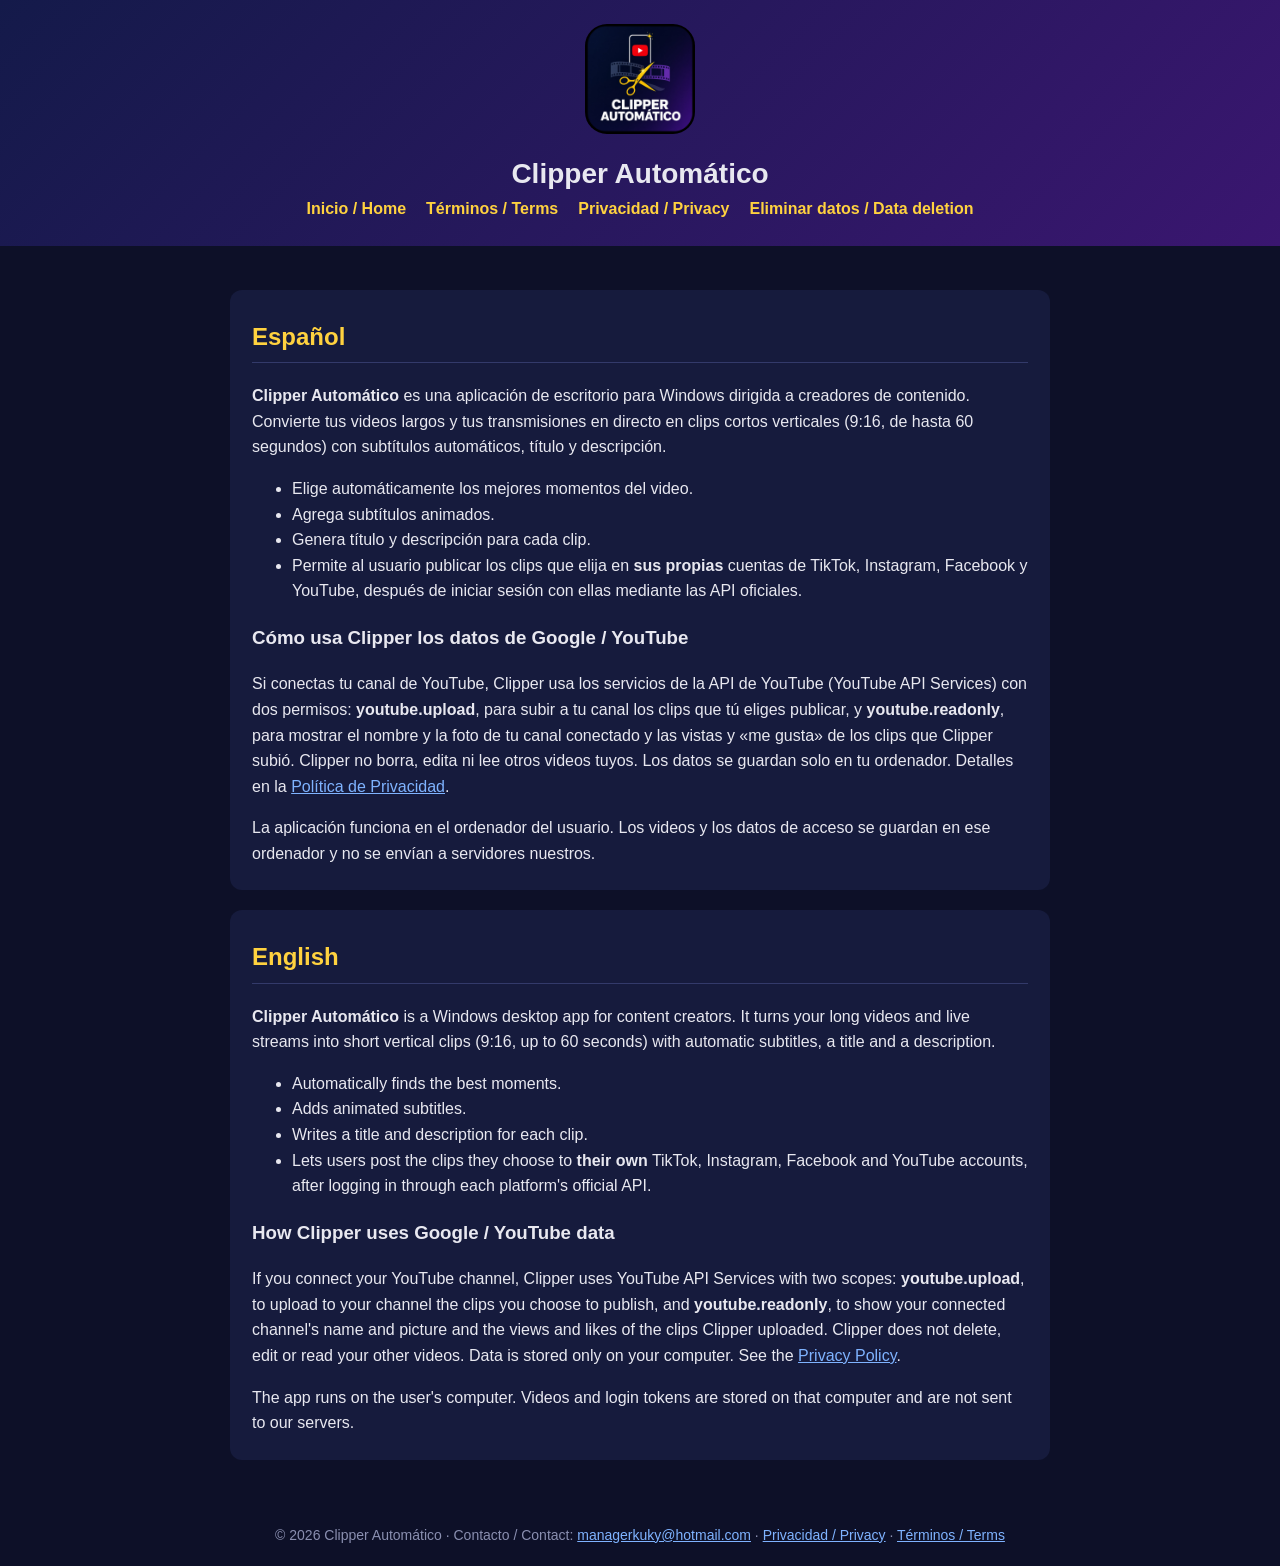
<file: index.html>
<!doctype html><html lang="es"><head><meta charset="utf-8"><meta name="viewport" content="width=device-width,initial-scale=1"><link rel="stylesheet" href="style.css"><title>Inicio - Clipper Automático</title></head><body><header><img src="logo.png" alt="Clipper Automático"><h1>Clipper Automático</h1><nav><a href="index.html">Inicio / Home</a><a href="terminos.html">Términos / Terms</a><a href="privacidad.html">Privacidad / Privacy</a><a href="eliminar-datos.html">Eliminar datos / Data deletion</a></nav></header><main>
<div class="lang"><h2>Español</h2>
<p><b>Clipper Automático</b> es una aplicación de escritorio para Windows dirigida a creadores de contenido. Convierte tus videos largos y tus transmisiones en directo en clips cortos verticales (9:16, de hasta 60 segundos) con subtítulos automáticos, título y descripción.</p>
<ul><li>Elige automáticamente los mejores momentos del video.</li><li>Agrega subtítulos animados.</li><li>Genera título y descripción para cada clip.</li>
<li>Permite al usuario publicar los clips que elija en <b>sus propias</b> cuentas de TikTok, Instagram, Facebook y YouTube, después de iniciar sesión con ellas mediante las API oficiales.</li></ul>
<h3>Cómo usa Clipper los datos de Google / YouTube</h3>
<p>Si conectas tu canal de YouTube, Clipper usa los servicios de la API de YouTube (YouTube API Services) con dos permisos: <b>youtube.upload</b>, para subir a tu canal los clips que tú eliges publicar, y <b>youtube.readonly</b>, para mostrar el nombre y la foto de tu canal conectado y las vistas y «me gusta» de los clips que Clipper subió. Clipper no borra, edita ni lee otros videos tuyos. Los datos se guardan solo en tu ordenador. Detalles en la <a href="privacidad.html">Política de Privacidad</a>.</p>
<p>La aplicación funciona en el ordenador del usuario. Los videos y los datos de acceso se guardan en ese ordenador y no se envían a servidores nuestros.</p></div>
<div class="lang"><h2>English</h2>
<p><b>Clipper Automático</b> is a Windows desktop app for content creators. It turns your long videos and live streams into short vertical clips (9:16, up to 60 seconds) with automatic subtitles, a title and a description.</p>
<ul><li>Automatically finds the best moments.</li><li>Adds animated subtitles.</li><li>Writes a title and description for each clip.</li>
<li>Lets users post the clips they choose to <b>their own</b> TikTok, Instagram, Facebook and YouTube accounts, after logging in through each platform's official API.</li></ul>
<h3>How Clipper uses Google / YouTube data</h3>
<p>If you connect your YouTube channel, Clipper uses YouTube API Services with two scopes: <b>youtube.upload</b>, to upload to your channel the clips you choose to publish, and <b>youtube.readonly</b>, to show your connected channel's name and picture and the views and likes of the clips Clipper uploaded. Clipper does not delete, edit or read your other videos. Data is stored only on your computer. See the <a href="privacidad.html">Privacy Policy</a>.</p>
<p>The app runs on the user's computer. Videos and login tokens are stored on that computer and are not sent to our servers.</p></div>
</main><footer>© 2026 Clipper Automático · Contacto / Contact: <a href="mailto:managerkuky@hotmail.com">managerkuky@hotmail.com</a> · <a href="privacidad.html">Privacidad / Privacy</a> · <a href="terminos.html">Términos / Terms</a></footer></body></html>
</file>
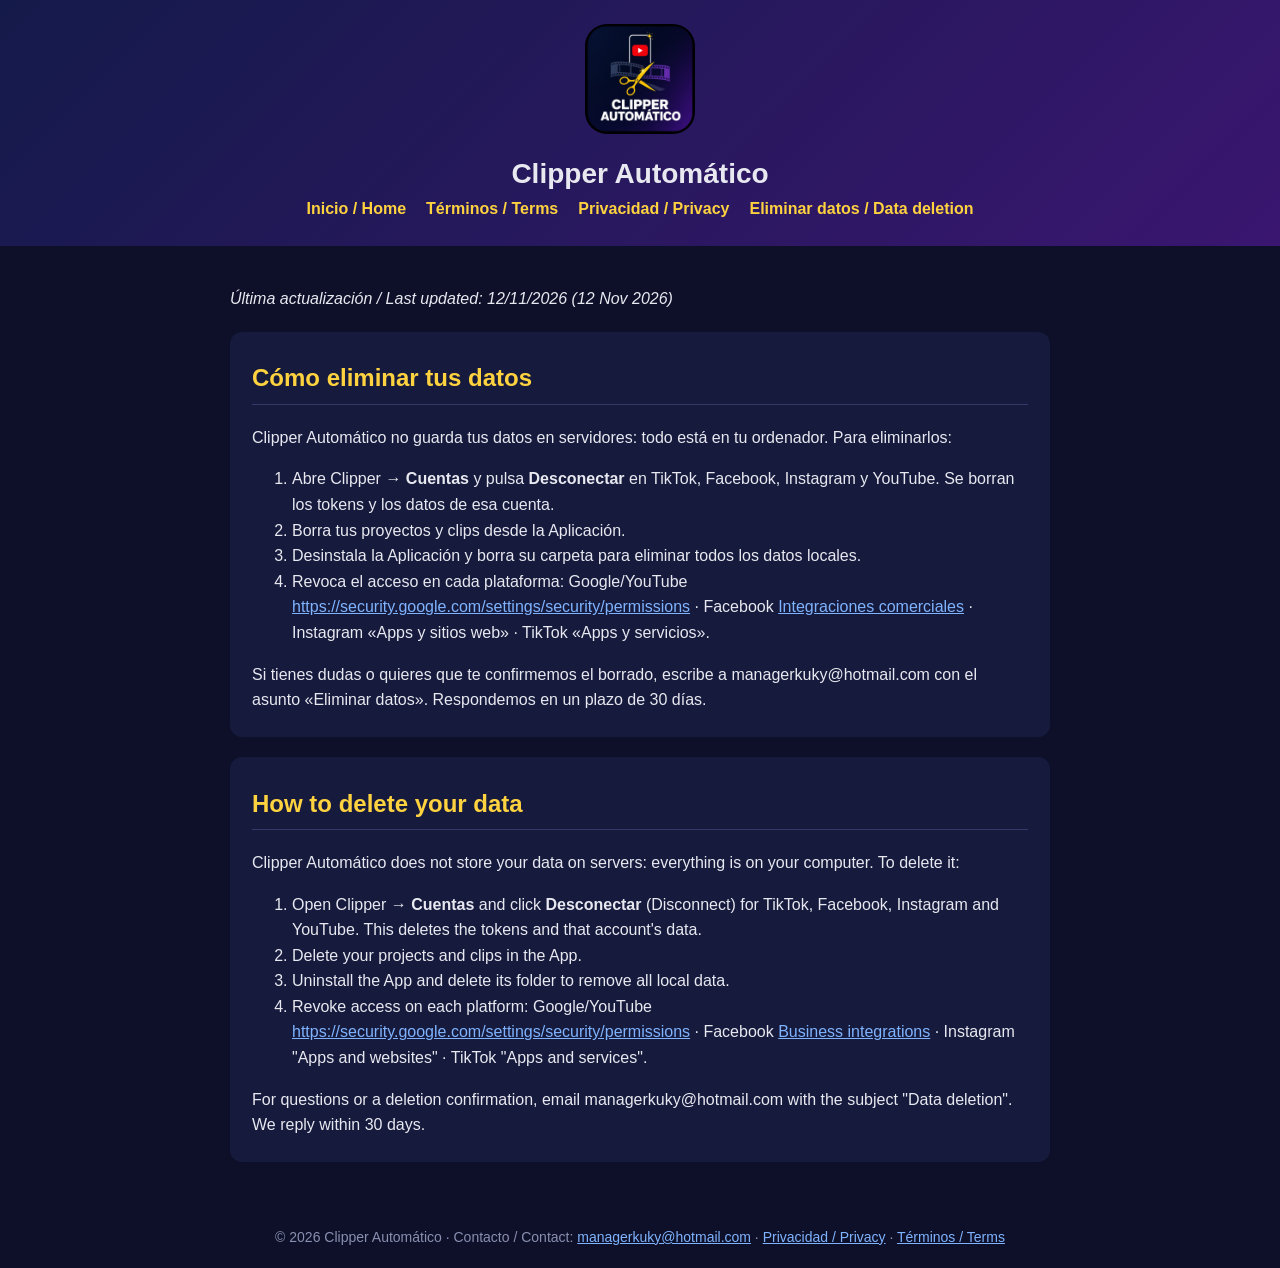
<file: eliminar-datos.html>
<!doctype html><html lang="es"><head><meta charset="utf-8"><meta name="viewport" content="width=device-width,initial-scale=1"><link rel="stylesheet" href="style.css"><title>Eliminar datos - Clipper Automático</title></head><body><header><img src="logo.png" alt="Clipper Automático"><h1>Clipper Automático</h1><nav><a href="index.html">Inicio / Home</a><a href="terminos.html">Términos / Terms</a><a href="privacidad.html">Privacidad / Privacy</a><a href="eliminar-datos.html">Eliminar datos / Data deletion</a></nav></header><main>
<p><i>Última actualización / Last updated: 12/11/2026 (12 Nov 2026)</i></p>
<div class="lang"><h2>Cómo eliminar tus datos</h2>
<p>Clipper Automático no guarda tus datos en servidores: todo está en tu ordenador. Para eliminarlos:</p>
<ol><li>Abre Clipper → <b>Cuentas</b> y pulsa <b>Desconectar</b> en TikTok, Facebook, Instagram y YouTube. Se borran los tokens y los datos de esa cuenta.</li>
<li>Borra tus proyectos y clips desde la Aplicación.</li>
<li>Desinstala la Aplicación y borra su carpeta para eliminar todos los datos locales.</li>
<li>Revoca el acceso en cada plataforma: Google/YouTube <a href="https://security.google.com/settings/security/permissions">https://security.google.com/settings/security/permissions</a> · Facebook <a href="https://www.facebook.com/settings?tab=business_tools">Integraciones comerciales</a> · Instagram «Apps y sitios web» · TikTok «Apps y servicios».</li></ol>
<p>Si tienes dudas o quieres que te confirmemos el borrado, escribe a managerkuky@hotmail.com con el asunto «Eliminar datos». Respondemos en un plazo de 30 días.</p></div>
<div class="lang"><h2>How to delete your data</h2>
<p>Clipper Automático does not store your data on servers: everything is on your computer. To delete it:</p>
<ol><li>Open Clipper → <b>Cuentas</b> and click <b>Desconectar</b> (Disconnect) for TikTok, Facebook, Instagram and YouTube. This deletes the tokens and that account's data.</li>
<li>Delete your projects and clips in the App.</li>
<li>Uninstall the App and delete its folder to remove all local data.</li>
<li>Revoke access on each platform: Google/YouTube <a href="https://security.google.com/settings/security/permissions">https://security.google.com/settings/security/permissions</a> · Facebook <a href="https://www.facebook.com/settings?tab=business_tools">Business integrations</a> · Instagram "Apps and websites" · TikTok "Apps and services".</li></ol>
<p>For questions or a deletion confirmation, email managerkuky@hotmail.com with the subject "Data deletion". We reply within 30 days.</p></div>
</main><footer>© 2026 Clipper Automático · Contacto / Contact: <a href="mailto:managerkuky@hotmail.com">managerkuky@hotmail.com</a> · <a href="privacidad.html">Privacidad / Privacy</a> · <a href="terminos.html">Términos / Terms</a></footer></body></html>
</file>
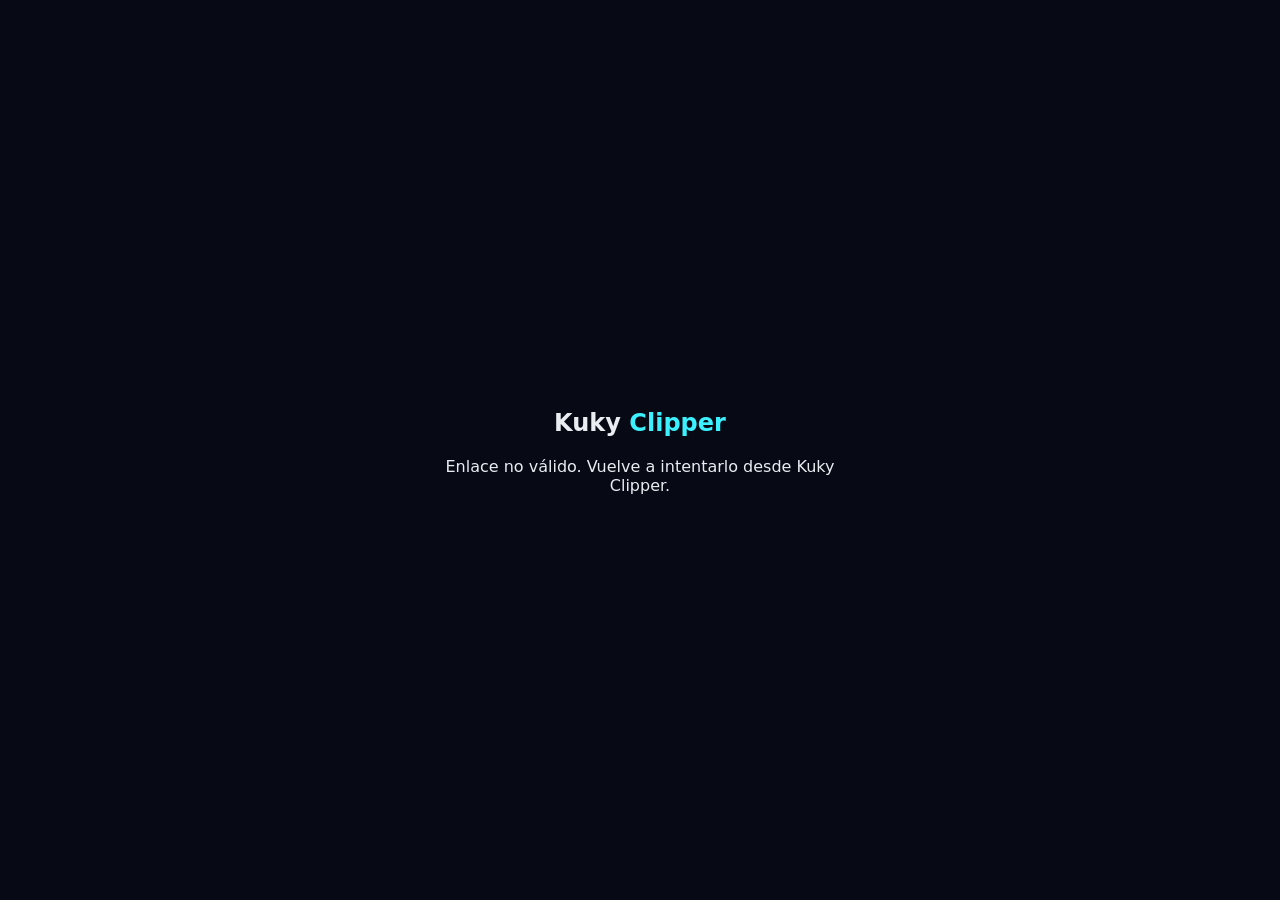
<file: oauth.html>
<!doctype html>
<!-- Kuky Clipper · © 2026 Maicor Mota. Todos los derechos reservados. -->
<!-- Página puente OAuth: https://managerkuky.github.io/clipper/oauth.html
     Reenvía code+state a TU PC (túnel) solo si la dirección es un túnel https conocido. No guarda nada. -->
<html lang="es"><head><meta charset="utf-8"><meta name="viewport" content="width=device-width,initial-scale=1">
<meta name="referrer" content="no-referrer"><title>Kuky Clipper · conectando…</title>
<style>body{background:#070a14;color:#e9ecf1;font-family:system-ui,-apple-system,sans-serif;display:flex;align-items:center;justify-content:center;min-height:100vh;margin:0;text-align:center}div{max-width:420px;padding:24px}b{color:#3cf0ff}</style></head>
<body><div><h2>Kuky <b>Clipper</b></h2><p id="m">Volviendo a tu PC…</p></div>
<script>
(function(){
  var q=new URLSearchParams(location.search), st=q.get('state')||'', i=st.indexOf('~'), m=document.getElementById('m');
  var ALLOW=/^https:\/\/[a-z0-9.-]+\.(trycloudflare\.com|loca\.lt|ngrok-free\.app|ngrok\.io|ngrok\.app)(:\d+)?$/;
  if(i<1){m.textContent='Enlace no válido. Vuelve a intentarlo desde Kuky Clipper.';return}
  var b=st.slice(i+1).replace(/-/g,'+').replace(/_/g,'/');while(b.length%4)b+='=';
  var base='';try{base=atob(b)}catch(e){}
  if(!ALLOW.test(base)){m.textContent='Dirección de la PC no permitida. Por seguridad no se reenvía.';return}
  var out=new URLSearchParams();['code','state','error','error_description','scope'].forEach(function(k){if(q.get(k)!=null)out.set(k,q.get(k))});
  history.replaceState(null,'',location.pathname);   // el code no queda en el historial
  location.replace(base+'/oauth/bounce?'+out.toString());
})();
</script></body></html>
</file>
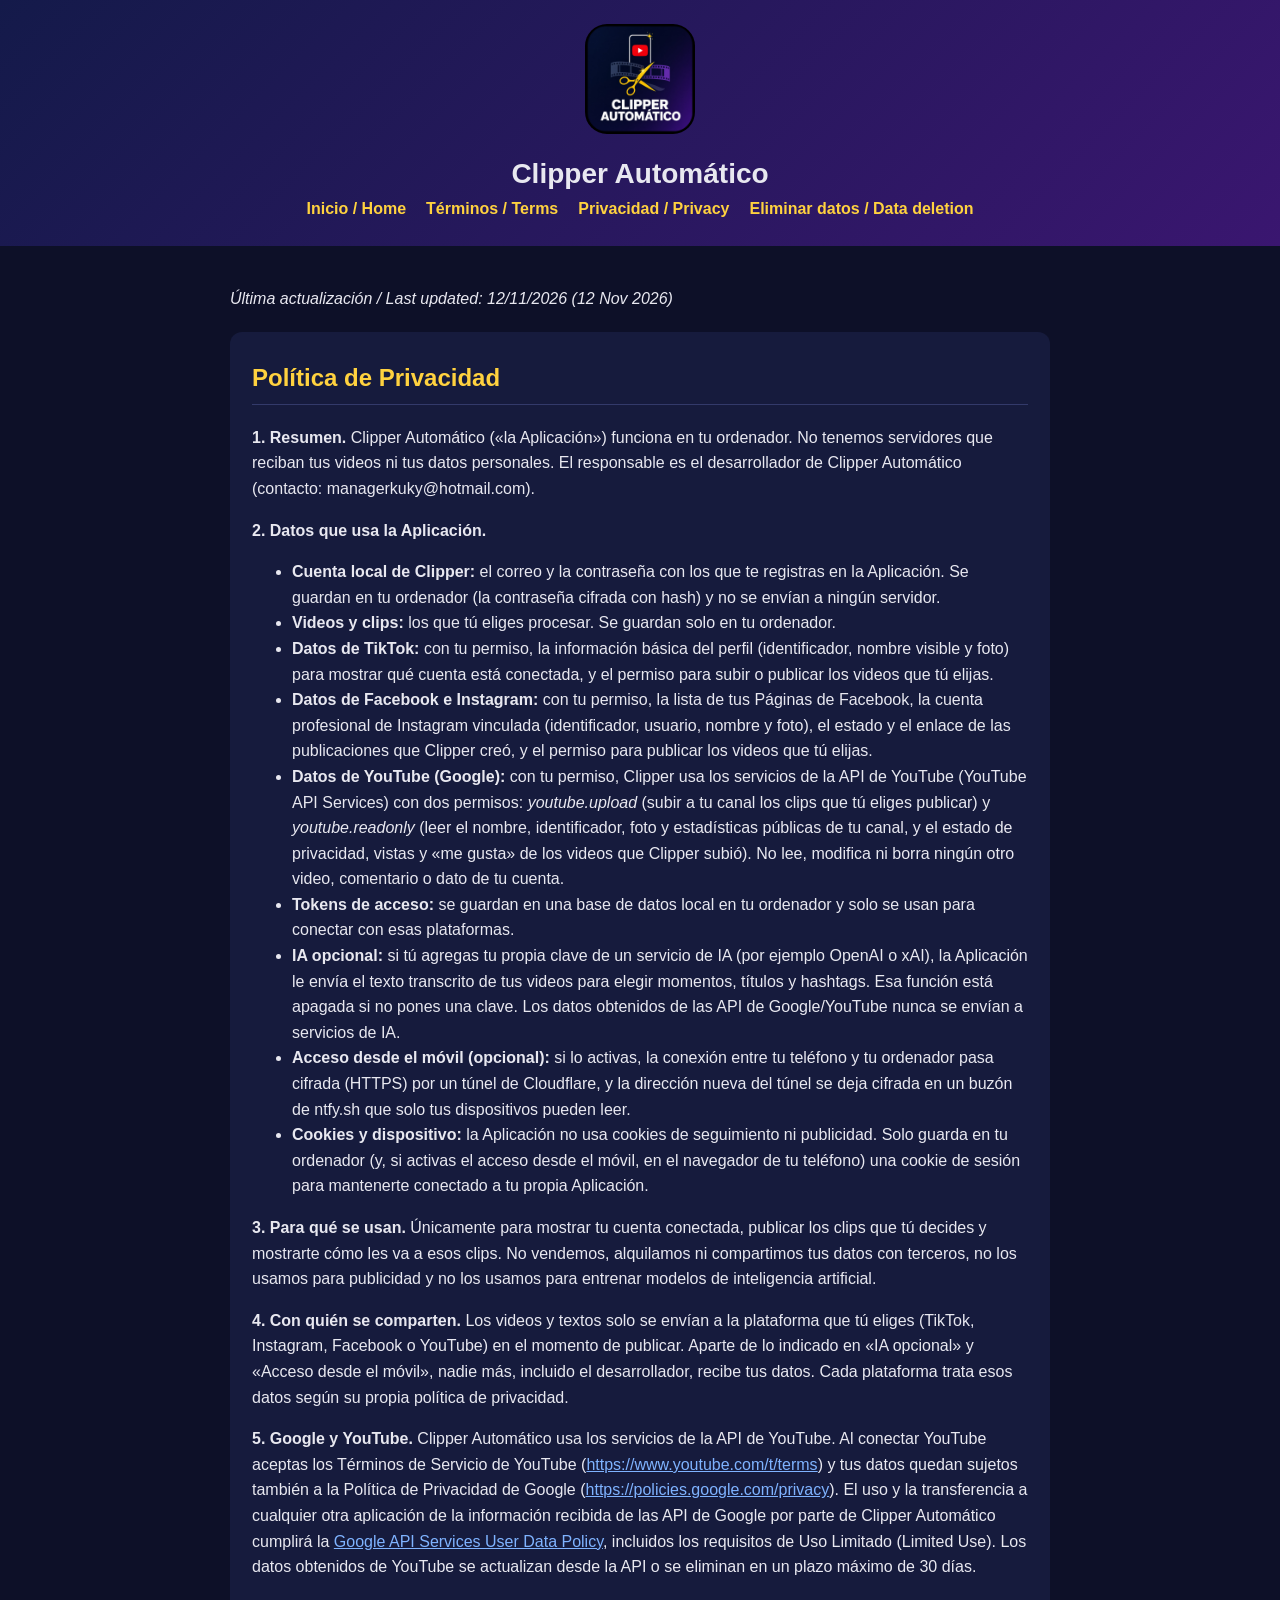
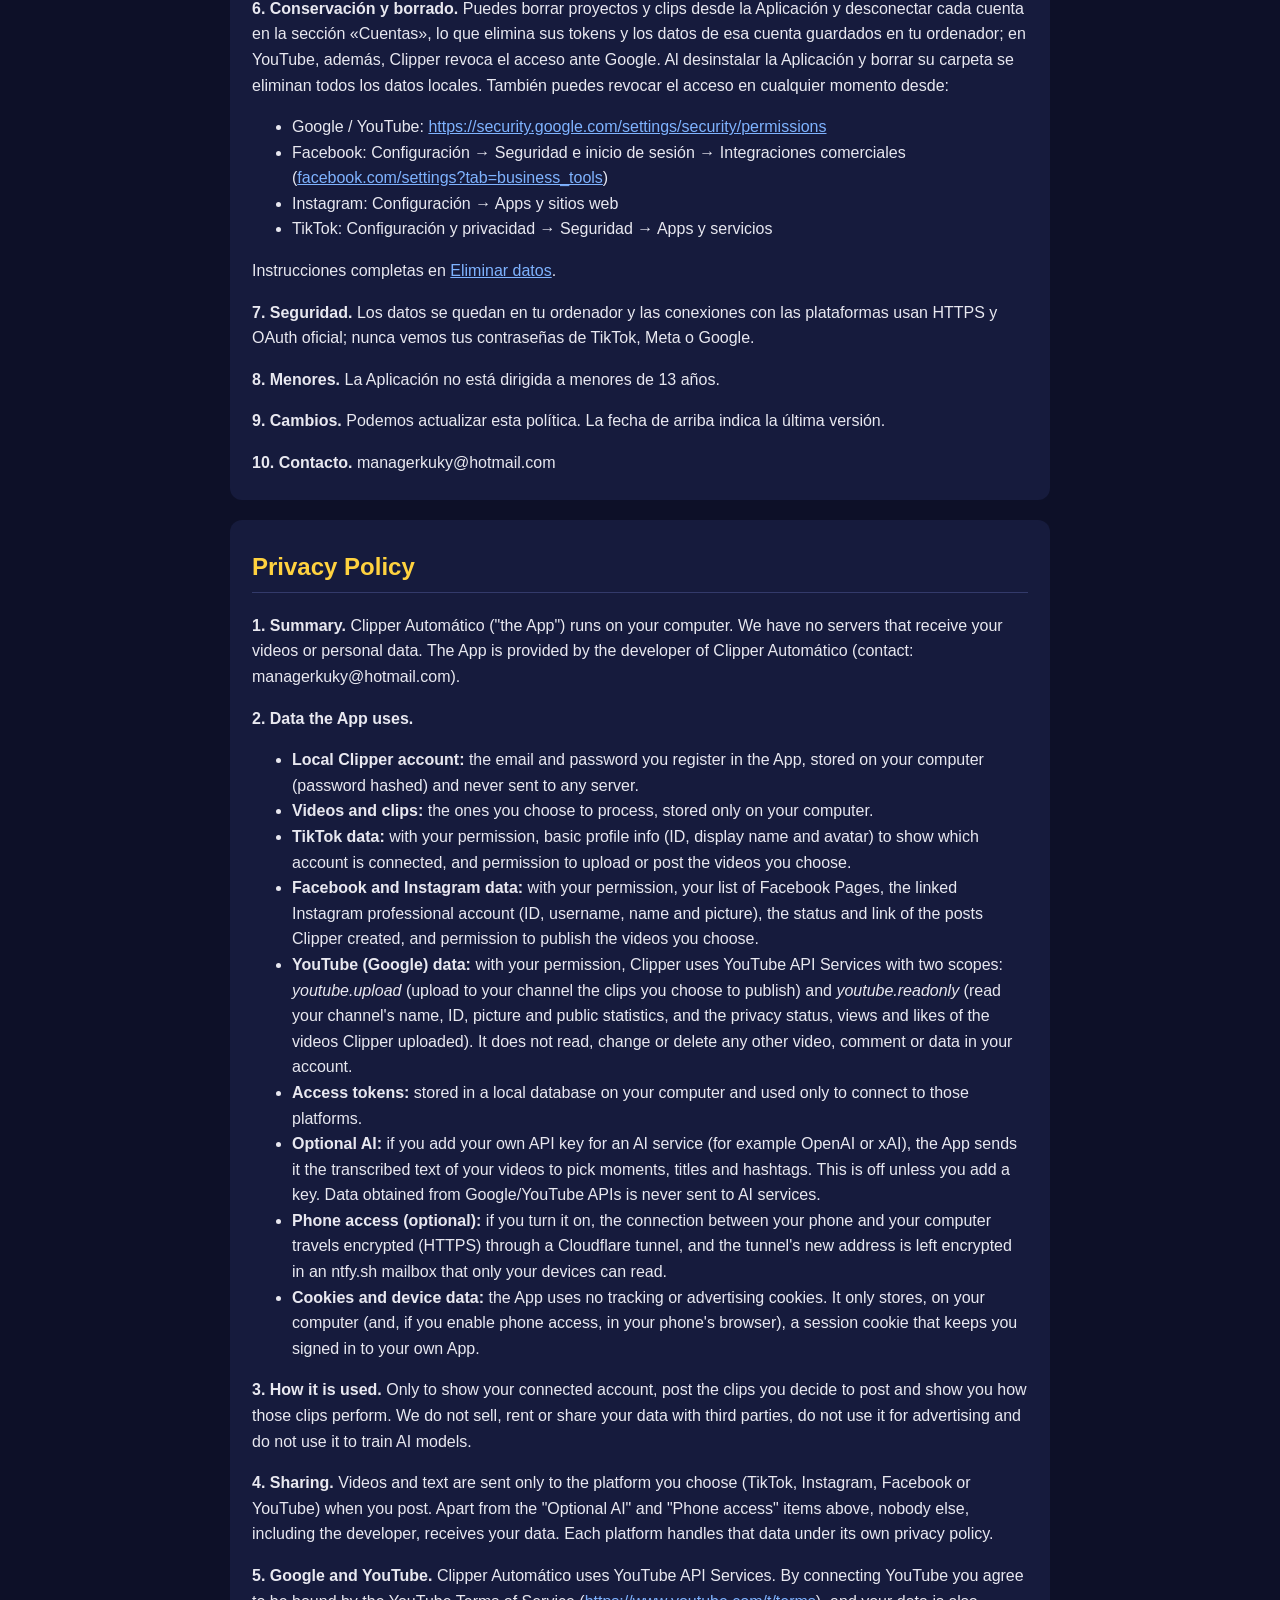
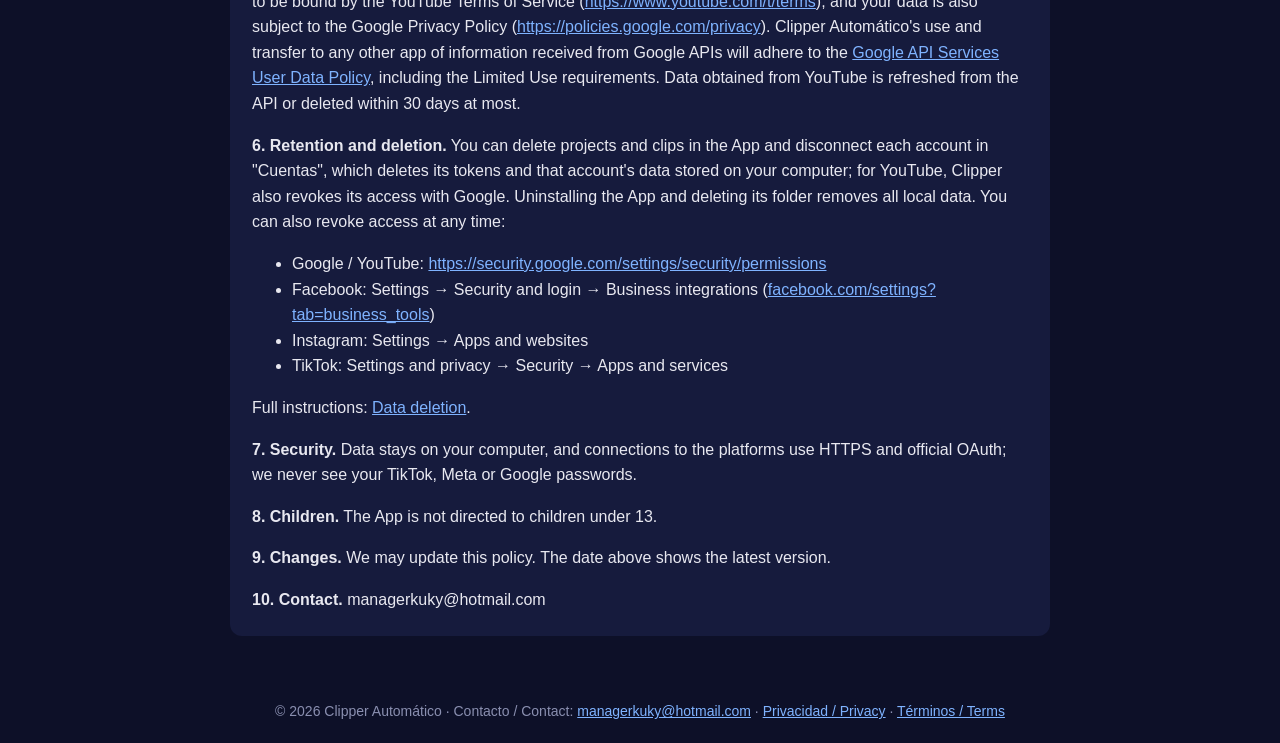
<file: privacidad.html>
<!doctype html><html lang="es"><head><meta charset="utf-8"><meta name="viewport" content="width=device-width,initial-scale=1"><link rel="stylesheet" href="style.css"><title>Política de Privacidad - Clipper Automático</title></head><body><header><img src="logo.png" alt="Clipper Automático"><h1>Clipper Automático</h1><nav><a href="index.html">Inicio / Home</a><a href="terminos.html">Términos / Terms</a><a href="privacidad.html">Privacidad / Privacy</a><a href="eliminar-datos.html">Eliminar datos / Data deletion</a></nav></header><main>
<p><i>Última actualización / Last updated: 12/11/2026 (12 Nov 2026)</i></p>
<div class="lang"><h2>Política de Privacidad</h2>
<p><b>1. Resumen.</b> Clipper Automático («la Aplicación») funciona en tu ordenador. No tenemos servidores que reciban tus videos ni tus datos personales. El responsable es el desarrollador de Clipper Automático (contacto: managerkuky@hotmail.com).</p>
<p><b>2. Datos que usa la Aplicación.</b></p>
<ul><li><b>Cuenta local de Clipper:</b> el correo y la contraseña con los que te registras en la Aplicación. Se guardan en tu ordenador (la contraseña cifrada con hash) y no se envían a ningún servidor.</li>
<li><b>Videos y clips:</b> los que tú eliges procesar. Se guardan solo en tu ordenador.</li>
<li><b>Datos de TikTok:</b> con tu permiso, la información básica del perfil (identificador, nombre visible y foto) para mostrar qué cuenta está conectada, y el permiso para subir o publicar los videos que tú elijas.</li>
<li><b>Datos de Facebook e Instagram:</b> con tu permiso, la lista de tus Páginas de Facebook, la cuenta profesional de Instagram vinculada (identificador, usuario, nombre y foto), el estado y el enlace de las publicaciones que Clipper creó, y el permiso para publicar los videos que tú elijas.</li>
<li><b>Datos de YouTube (Google):</b> con tu permiso, Clipper usa los servicios de la API de YouTube (YouTube API Services) con dos permisos: <i>youtube.upload</i> (subir a tu canal los clips que tú eliges publicar) y <i>youtube.readonly</i> (leer el nombre, identificador, foto y estadísticas públicas de tu canal, y el estado de privacidad, vistas y «me gusta» de los videos que Clipper subió). No lee, modifica ni borra ningún otro video, comentario o dato de tu cuenta.</li>
<li><b>Tokens de acceso:</b> se guardan en una base de datos local en tu ordenador y solo se usan para conectar con esas plataformas.</li>
<li><b>IA opcional:</b> si tú agregas tu propia clave de un servicio de IA (por ejemplo OpenAI o xAI), la Aplicación le envía el texto transcrito de tus videos para elegir momentos, títulos y hashtags. Esa función está apagada si no pones una clave. Los datos obtenidos de las API de Google/YouTube nunca se envían a servicios de IA.</li>
<li><b>Acceso desde el móvil (opcional):</b> si lo activas, la conexión entre tu teléfono y tu ordenador pasa cifrada (HTTPS) por un túnel de Cloudflare, y la dirección nueva del túnel se deja cifrada en un buzón de ntfy.sh que solo tus dispositivos pueden leer.</li>
<li><b>Cookies y dispositivo:</b> la Aplicación no usa cookies de seguimiento ni publicidad. Solo guarda en tu ordenador (y, si activas el acceso desde el móvil, en el navegador de tu teléfono) una cookie de sesión para mantenerte conectado a tu propia Aplicación.</li></ul>
<p><b>3. Para qué se usan.</b> Únicamente para mostrar tu cuenta conectada, publicar los clips que tú decides y mostrarte cómo les va a esos clips. No vendemos, alquilamos ni compartimos tus datos con terceros, no los usamos para publicidad y no los usamos para entrenar modelos de inteligencia artificial.</p>
<p><b>4. Con quién se comparten.</b> Los videos y textos solo se envían a la plataforma que tú eliges (TikTok, Instagram, Facebook o YouTube) en el momento de publicar. Aparte de lo indicado en «IA opcional» y «Acceso desde el móvil», nadie más, incluido el desarrollador, recibe tus datos. Cada plataforma trata esos datos según su propia política de privacidad.</p>
<p><b>5. Google y YouTube.</b> Clipper Automático usa los servicios de la API de YouTube. Al conectar YouTube aceptas los Términos de Servicio de YouTube (<a href="https://www.youtube.com/t/terms">https://www.youtube.com/t/terms</a>) y tus datos quedan sujetos también a la Política de Privacidad de Google (<a href="https://policies.google.com/privacy">https://policies.google.com/privacy</a>). El uso y la transferencia a cualquier otra aplicación de la información recibida de las API de Google por parte de Clipper Automático cumplirá la <a href="https://developers.google.com/terms/api-services-user-data-policy">Google API Services User Data Policy</a>, incluidos los requisitos de Uso Limitado (Limited Use). Los datos obtenidos de YouTube se actualizan desde la API o se eliminan en un plazo máximo de 30 días.</p>
<p><b>6. Conservación y borrado.</b> Puedes borrar proyectos y clips desde la Aplicación y desconectar cada cuenta en la sección «Cuentas», lo que elimina sus tokens y los datos de esa cuenta guardados en tu ordenador; en YouTube, además, Clipper revoca el acceso ante Google. Al desinstalar la Aplicación y borrar su carpeta se eliminan todos los datos locales. También puedes revocar el acceso en cualquier momento desde:</p>
<ul><li>Google / YouTube: <a href="https://security.google.com/settings/security/permissions">https://security.google.com/settings/security/permissions</a></li>
<li>Facebook: Configuración → Seguridad e inicio de sesión → Integraciones comerciales (<a href="https://www.facebook.com/settings?tab=business_tools">facebook.com/settings?tab=business_tools</a>)</li>
<li>Instagram: Configuración → Apps y sitios web</li>
<li>TikTok: Configuración y privacidad → Seguridad → Apps y servicios</li></ul>
<p>Instrucciones completas en <a href="eliminar-datos.html">Eliminar datos</a>.</p>
<p><b>7. Seguridad.</b> Los datos se quedan en tu ordenador y las conexiones con las plataformas usan HTTPS y OAuth oficial; nunca vemos tus contraseñas de TikTok, Meta o Google.</p>
<p><b>8. Menores.</b> La Aplicación no está dirigida a menores de 13 años.</p>
<p><b>9. Cambios.</b> Podemos actualizar esta política. La fecha de arriba indica la última versión.</p>
<p><b>10. Contacto.</b> managerkuky@hotmail.com</p></div>
<div class="lang"><h2>Privacy Policy</h2>
<p><b>1. Summary.</b> Clipper Automático ("the App") runs on your computer. We have no servers that receive your videos or personal data. The App is provided by the developer of Clipper Automático (contact: managerkuky@hotmail.com).</p>
<p><b>2. Data the App uses.</b></p>
<ul><li><b>Local Clipper account:</b> the email and password you register in the App, stored on your computer (password hashed) and never sent to any server.</li>
<li><b>Videos and clips:</b> the ones you choose to process, stored only on your computer.</li>
<li><b>TikTok data:</b> with your permission, basic profile info (ID, display name and avatar) to show which account is connected, and permission to upload or post the videos you choose.</li>
<li><b>Facebook and Instagram data:</b> with your permission, your list of Facebook Pages, the linked Instagram professional account (ID, username, name and picture), the status and link of the posts Clipper created, and permission to publish the videos you choose.</li>
<li><b>YouTube (Google) data:</b> with your permission, Clipper uses YouTube API Services with two scopes: <i>youtube.upload</i> (upload to your channel the clips you choose to publish) and <i>youtube.readonly</i> (read your channel's name, ID, picture and public statistics, and the privacy status, views and likes of the videos Clipper uploaded). It does not read, change or delete any other video, comment or data in your account.</li>
<li><b>Access tokens:</b> stored in a local database on your computer and used only to connect to those platforms.</li>
<li><b>Optional AI:</b> if you add your own API key for an AI service (for example OpenAI or xAI), the App sends it the transcribed text of your videos to pick moments, titles and hashtags. This is off unless you add a key. Data obtained from Google/YouTube APIs is never sent to AI services.</li>
<li><b>Phone access (optional):</b> if you turn it on, the connection between your phone and your computer travels encrypted (HTTPS) through a Cloudflare tunnel, and the tunnel's new address is left encrypted in an ntfy.sh mailbox that only your devices can read.</li>
<li><b>Cookies and device data:</b> the App uses no tracking or advertising cookies. It only stores, on your computer (and, if you enable phone access, in your phone's browser), a session cookie that keeps you signed in to your own App.</li></ul>
<p><b>3. How it is used.</b> Only to show your connected account, post the clips you decide to post and show you how those clips perform. We do not sell, rent or share your data with third parties, do not use it for advertising and do not use it to train AI models.</p>
<p><b>4. Sharing.</b> Videos and text are sent only to the platform you choose (TikTok, Instagram, Facebook or YouTube) when you post. Apart from the "Optional AI" and "Phone access" items above, nobody else, including the developer, receives your data. Each platform handles that data under its own privacy policy.</p>
<p><b>5. Google and YouTube.</b> Clipper Automático uses YouTube API Services. By connecting YouTube you agree to be bound by the YouTube Terms of Service (<a href="https://www.youtube.com/t/terms">https://www.youtube.com/t/terms</a>), and your data is also subject to the Google Privacy Policy (<a href="https://policies.google.com/privacy">https://policies.google.com/privacy</a>). Clipper Automático's use and transfer to any other app of information received from Google APIs will adhere to the <a href="https://developers.google.com/terms/api-services-user-data-policy">Google API Services User Data Policy</a>, including the Limited Use requirements. Data obtained from YouTube is refreshed from the API or deleted within 30 days at most.</p>
<p><b>6. Retention and deletion.</b> You can delete projects and clips in the App and disconnect each account in "Cuentas", which deletes its tokens and that account's data stored on your computer; for YouTube, Clipper also revokes its access with Google. Uninstalling the App and deleting its folder removes all local data. You can also revoke access at any time:</p>
<ul><li>Google / YouTube: <a href="https://security.google.com/settings/security/permissions">https://security.google.com/settings/security/permissions</a></li>
<li>Facebook: Settings → Security and login → Business integrations (<a href="https://www.facebook.com/settings?tab=business_tools">facebook.com/settings?tab=business_tools</a>)</li>
<li>Instagram: Settings → Apps and websites</li>
<li>TikTok: Settings and privacy → Security → Apps and services</li></ul>
<p>Full instructions: <a href="eliminar-datos.html">Data deletion</a>.</p>
<p><b>7. Security.</b> Data stays on your computer, and connections to the platforms use HTTPS and official OAuth; we never see your TikTok, Meta or Google passwords.</p>
<p><b>8. Children.</b> The App is not directed to children under 13.</p>
<p><b>9. Changes.</b> We may update this policy. The date above shows the latest version.</p>
<p><b>10. Contact.</b> managerkuky@hotmail.com</p></div>
</main><footer>© 2026 Clipper Automático · Contacto / Contact: <a href="mailto:managerkuky@hotmail.com">managerkuky@hotmail.com</a> · <a href="privacidad.html">Privacidad / Privacy</a> · <a href="terminos.html">Términos / Terms</a></footer></body></html>
</file>
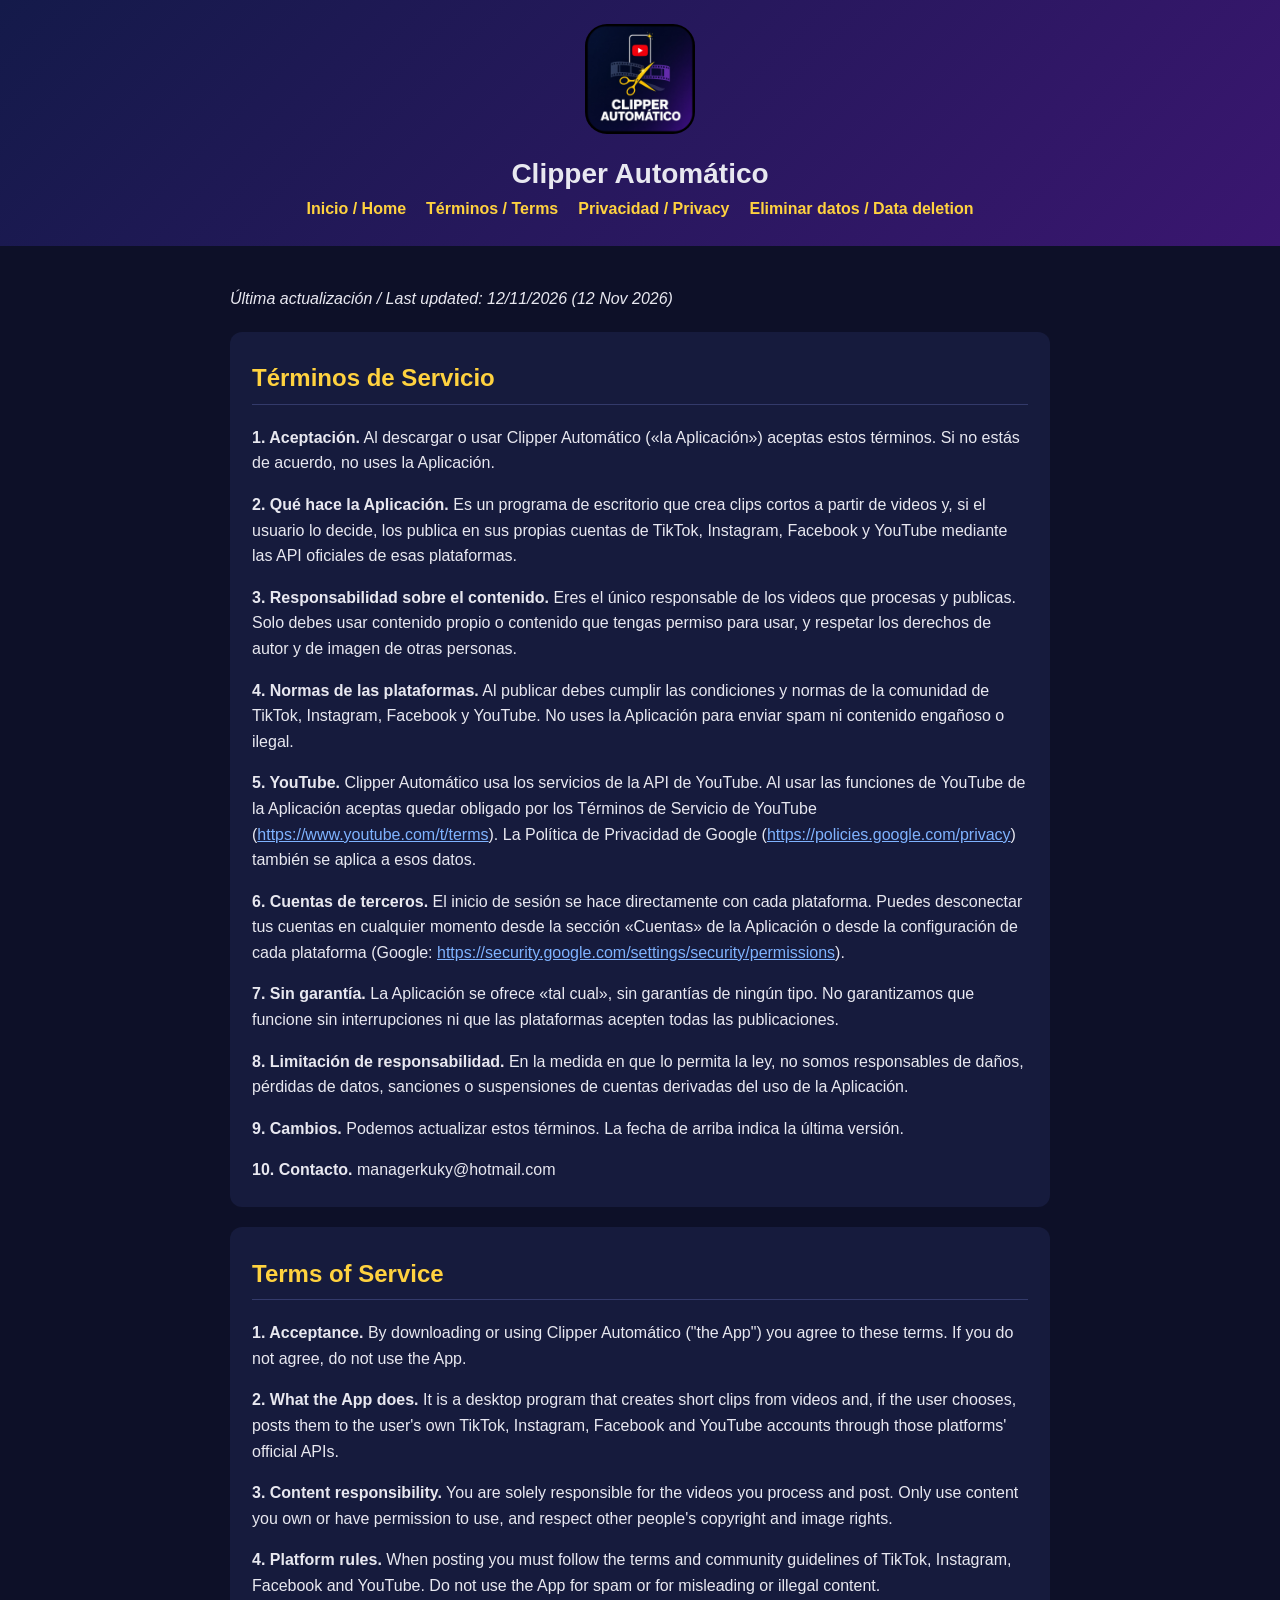
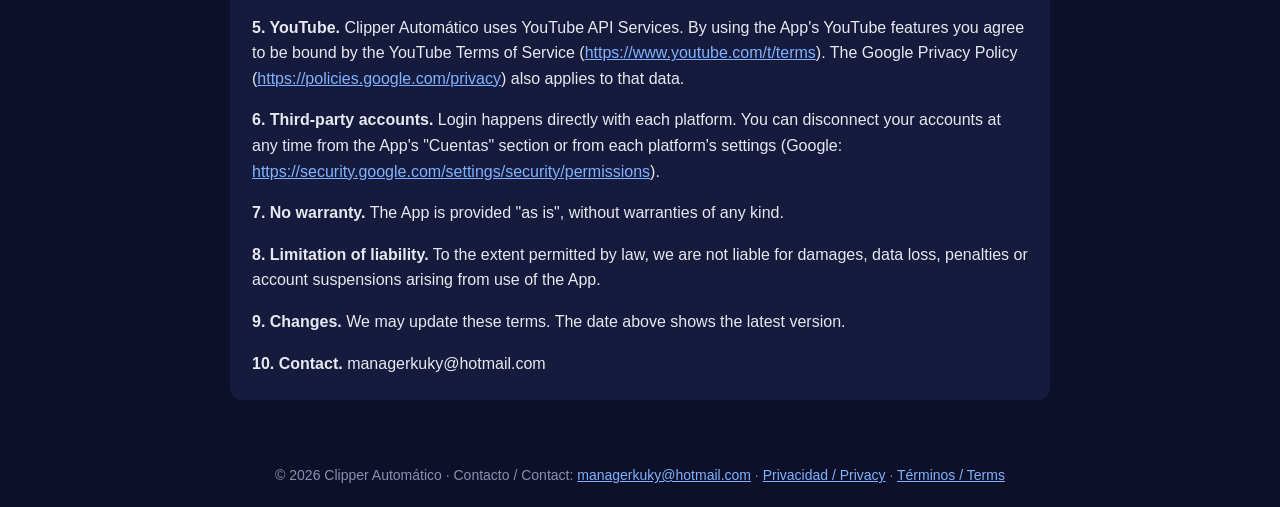
<file: terminos.html>
<!doctype html><html lang="es"><head><meta charset="utf-8"><meta name="viewport" content="width=device-width,initial-scale=1"><link rel="stylesheet" href="style.css"><title>Términos de Servicio - Clipper Automático</title></head><body><header><img src="logo.png" alt="Clipper Automático"><h1>Clipper Automático</h1><nav><a href="index.html">Inicio / Home</a><a href="terminos.html">Términos / Terms</a><a href="privacidad.html">Privacidad / Privacy</a><a href="eliminar-datos.html">Eliminar datos / Data deletion</a></nav></header><main>
<p><i>Última actualización / Last updated: 12/11/2026 (12 Nov 2026)</i></p>
<div class="lang"><h2>Términos de Servicio</h2>
<p><b>1. Aceptación.</b> Al descargar o usar Clipper Automático («la Aplicación») aceptas estos términos. Si no estás de acuerdo, no uses la Aplicación.</p>
<p><b>2. Qué hace la Aplicación.</b> Es un programa de escritorio que crea clips cortos a partir de videos y, si el usuario lo decide, los publica en sus propias cuentas de TikTok, Instagram, Facebook y YouTube mediante las API oficiales de esas plataformas.</p>
<p><b>3. Responsabilidad sobre el contenido.</b> Eres el único responsable de los videos que procesas y publicas. Solo debes usar contenido propio o contenido que tengas permiso para usar, y respetar los derechos de autor y de imagen de otras personas.</p>
<p><b>4. Normas de las plataformas.</b> Al publicar debes cumplir las condiciones y normas de la comunidad de TikTok, Instagram, Facebook y YouTube. No uses la Aplicación para enviar spam ni contenido engañoso o ilegal.</p>
<p><b>5. YouTube.</b> Clipper Automático usa los servicios de la API de YouTube. Al usar las funciones de YouTube de la Aplicación aceptas quedar obligado por los Términos de Servicio de YouTube (<a href="https://www.youtube.com/t/terms">https://www.youtube.com/t/terms</a>). La Política de Privacidad de Google (<a href="https://policies.google.com/privacy">https://policies.google.com/privacy</a>) también se aplica a esos datos.</p>
<p><b>6. Cuentas de terceros.</b> El inicio de sesión se hace directamente con cada plataforma. Puedes desconectar tus cuentas en cualquier momento desde la sección «Cuentas» de la Aplicación o desde la configuración de cada plataforma (Google: <a href="https://security.google.com/settings/security/permissions">https://security.google.com/settings/security/permissions</a>).</p>
<p><b>7. Sin garantía.</b> La Aplicación se ofrece «tal cual», sin garantías de ningún tipo. No garantizamos que funcione sin interrupciones ni que las plataformas acepten todas las publicaciones.</p>
<p><b>8. Limitación de responsabilidad.</b> En la medida en que lo permita la ley, no somos responsables de daños, pérdidas de datos, sanciones o suspensiones de cuentas derivadas del uso de la Aplicación.</p>
<p><b>9. Cambios.</b> Podemos actualizar estos términos. La fecha de arriba indica la última versión.</p>
<p><b>10. Contacto.</b> managerkuky@hotmail.com</p></div>
<div class="lang"><h2>Terms of Service</h2>
<p><b>1. Acceptance.</b> By downloading or using Clipper Automático ("the App") you agree to these terms. If you do not agree, do not use the App.</p>
<p><b>2. What the App does.</b> It is a desktop program that creates short clips from videos and, if the user chooses, posts them to the user's own TikTok, Instagram, Facebook and YouTube accounts through those platforms' official APIs.</p>
<p><b>3. Content responsibility.</b> You are solely responsible for the videos you process and post. Only use content you own or have permission to use, and respect other people's copyright and image rights.</p>
<p><b>4. Platform rules.</b> When posting you must follow the terms and community guidelines of TikTok, Instagram, Facebook and YouTube. Do not use the App for spam or for misleading or illegal content.</p>
<p><b>5. YouTube.</b> Clipper Automático uses YouTube API Services. By using the App's YouTube features you agree to be bound by the YouTube Terms of Service (<a href="https://www.youtube.com/t/terms">https://www.youtube.com/t/terms</a>). The Google Privacy Policy (<a href="https://policies.google.com/privacy">https://policies.google.com/privacy</a>) also applies to that data.</p>
<p><b>6. Third-party accounts.</b> Login happens directly with each platform. You can disconnect your accounts at any time from the App's "Cuentas" section or from each platform's settings (Google: <a href="https://security.google.com/settings/security/permissions">https://security.google.com/settings/security/permissions</a>).</p>
<p><b>7. No warranty.</b> The App is provided "as is", without warranties of any kind.</p>
<p><b>8. Limitation of liability.</b> To the extent permitted by law, we are not liable for damages, data loss, penalties or account suspensions arising from use of the App.</p>
<p><b>9. Changes.</b> We may update these terms. The date above shows the latest version.</p>
<p><b>10. Contact.</b> managerkuky@hotmail.com</p></div>
</main><footer>© 2026 Clipper Automático · Contacto / Contact: <a href="mailto:managerkuky@hotmail.com">managerkuky@hotmail.com</a> · <a href="privacidad.html">Privacidad / Privacy</a> · <a href="terminos.html">Términos / Terms</a></footer></body></html>
</file>
<file: style.css>
body{margin:0;font-family:Segoe UI,Arial,sans-serif;background:#0d1028;color:#e8e8f0;line-height:1.6}
header{background:linear-gradient(135deg,#141a4a,#3a1670);padding:24px;text-align:center}
header img{width:110px;border-radius:22px}
header h1{margin:10px 0 0;font-size:28px}
nav a{color:#ffd23f;margin:0 10px;text-decoration:none;font-weight:600}
main{max-width:820px;margin:0 auto;padding:24px}
h2{color:#ffd23f;border-bottom:1px solid #333a6a;padding-bottom:6px}
.lang{background:#161b3d;border-radius:12px;padding:8px 22px;margin:20px 0}
footer{text-align:center;color:#8a8fb0;padding:20px;font-size:14px}
a{color:#7fb3ff}
</file>
